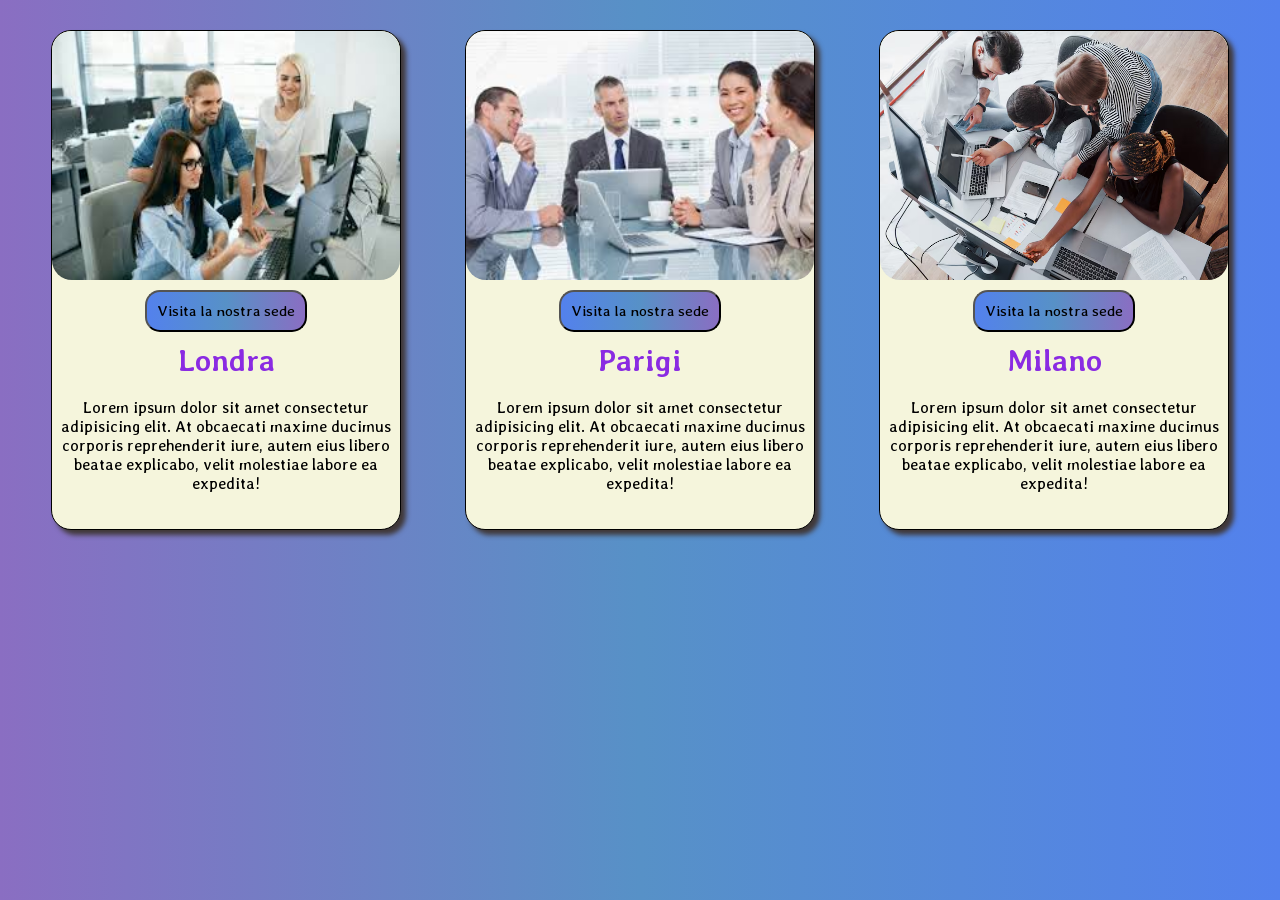
<file: index.html>
<!DOCTYPE html>
<html lang="en">
<head>
    <meta charset="UTF-8">
    <meta name="viewport" content="width=device-width, initial-scale=1.0">
    <link rel="stylesheet" href="esercizio_card.css">
   

<link rel="preconnect" href="https://fonts.googleapis.com">
<link rel="preconnect" href="https://fonts.gstatic.com" crossorigin>
<link href="https://fonts.googleapis.com/css2?family=Averia+Libre:ital,wght@0,300;0,400;0,700;1,300;1,400;1,700&family=Montserrat:ital,wght@0,100..900;1,100..900&display=swap" rel="stylesheet">
    <title>esercizio card</title>
</head>
<body>

    <div class="card card_1">

        <div class="cnt_img"></div>

        <div class="text_card">
            <button class="btn"><a class="link_btn" href="./index.html">Visita la nostra sede</a></button>
            <h3 class="titolo">Londra</h3>
            <p class="testo">Lorem ipsum dolor sit amet consectetur adipisicing elit. At obcaecati maxime ducimus corporis reprehenderit iure, autem eius libero beatae explicabo, velit molestiae labore ea expedita!</p>
        </div>

    </div>

     <div class="card card_2">

        <div class="cnt_img2"></div>

        <div class="text_card">
            <button class="btn"><a class="link_btn" href="./index.html">Visita la nostra sede</a></button>
            <h3 class="titolo">Parigi</h3>
            <p class="testo">Lorem ipsum dolor sit amet consectetur adipisicing elit. At obcaecati maxime ducimus corporis reprehenderit iure, autem eius libero beatae explicabo, velit molestiae labore ea expedita!</p>
        </div>

    </div>

     <div class="card card_3">

        <div class="cnt_img3"></div>

        <div class="text_card">
            <button class="btn"><a class="link_btn" href="./index.html">Visita la nostra sede</a></button>
            <h3 class="titolo">Milano</h3>
            <p class="testo">Lorem ipsum dolor sit amet consectetur adipisicing elit. At obcaecati maxime ducimus corporis reprehenderit iure, autem eius libero beatae explicabo, velit molestiae labore ea expedita!</p>
        </div>

    </div>




    
    
</body>
</html>
</file>
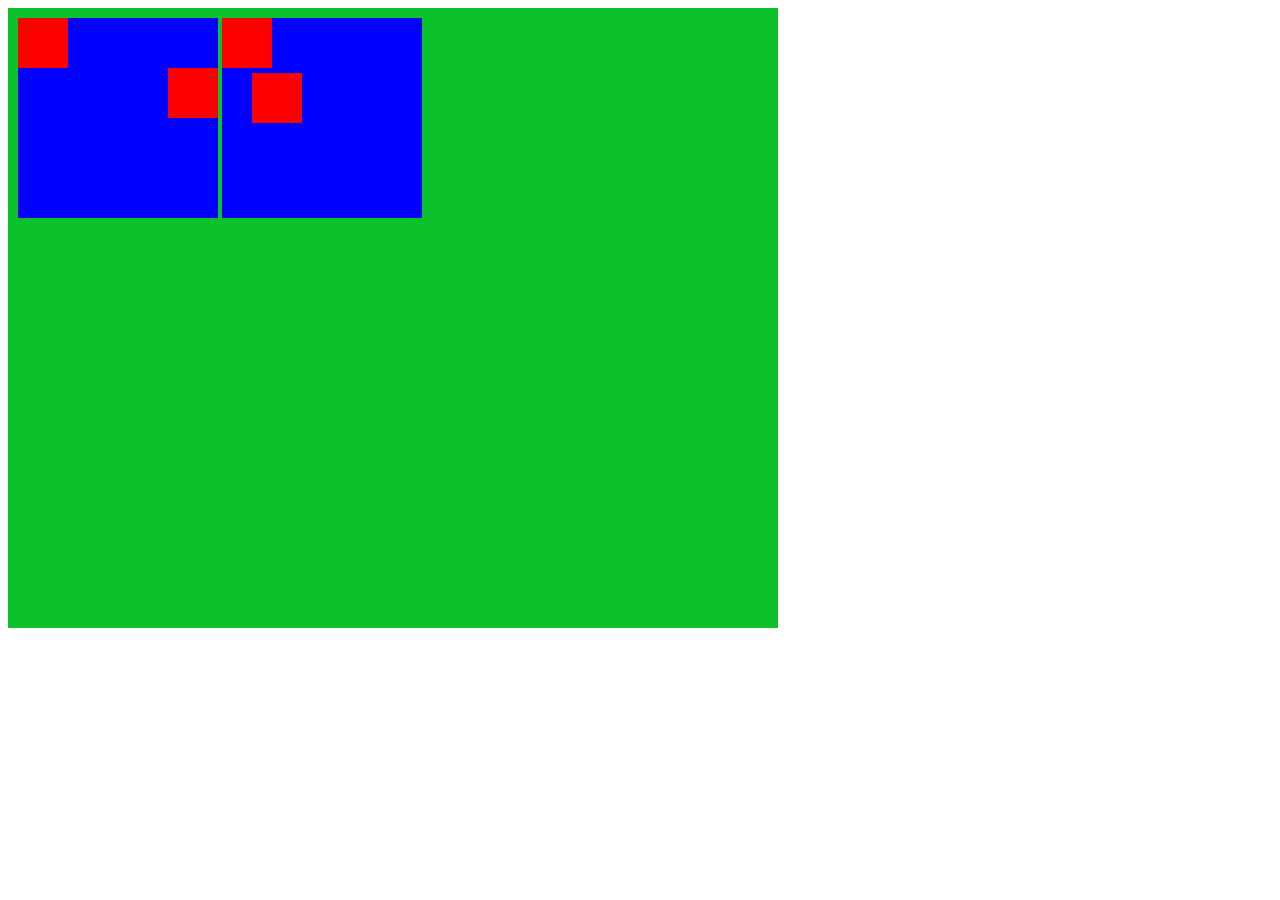
<file: position_3.html>
<!DOCTYPE html>
<html lang="en">
<head>
    <meta charset="UTF-8">
    <meta name="viewport" content="width=device-width, initial-scale=1.0">
    <title>Document</title>
    <style>
        .box_verde{
            height: 600px;
            width: 750px;
            padding: 10px;
            background-color: rgb(12, 194, 43);
        }
        .box_b1{
            height: 200px;
            width: 200px;
            background-color: blue;
            display: inline-block;
        }
        .box_b2{
            height: 200px;
            width: 200px;
            background-color: blue;
            display: inline-block;
        }
        .br_1{
             height: 50px;
            width: 50px;
            background-color:red;
        }
         .br_2{
             height: 50px;
            width: 50px;
            background-color:red;
            position: relative;
            left: 150px;
        }
         .br_3{
             height: 50px;
            width: 50px;
            background-color:red;
        }
        .br_4{
             height: 50px;
            width: 50px;
            background-color:red;
            position: relative;
            top: 5px;
            left: 30px;
        }
        

        
      

    </style>
</head>

<body>
    <div class="box_verde">
        <div class="box_b1">

            <div class="br_1"></div>
            <div class="br_2"></div>

        </div>

        <div class="box_b2">

            <div class="br_3"></div>
            <div class="br_4"></div>
            
        </div>
        </div>
    
    </div>
    
</body>
</html>
</file>
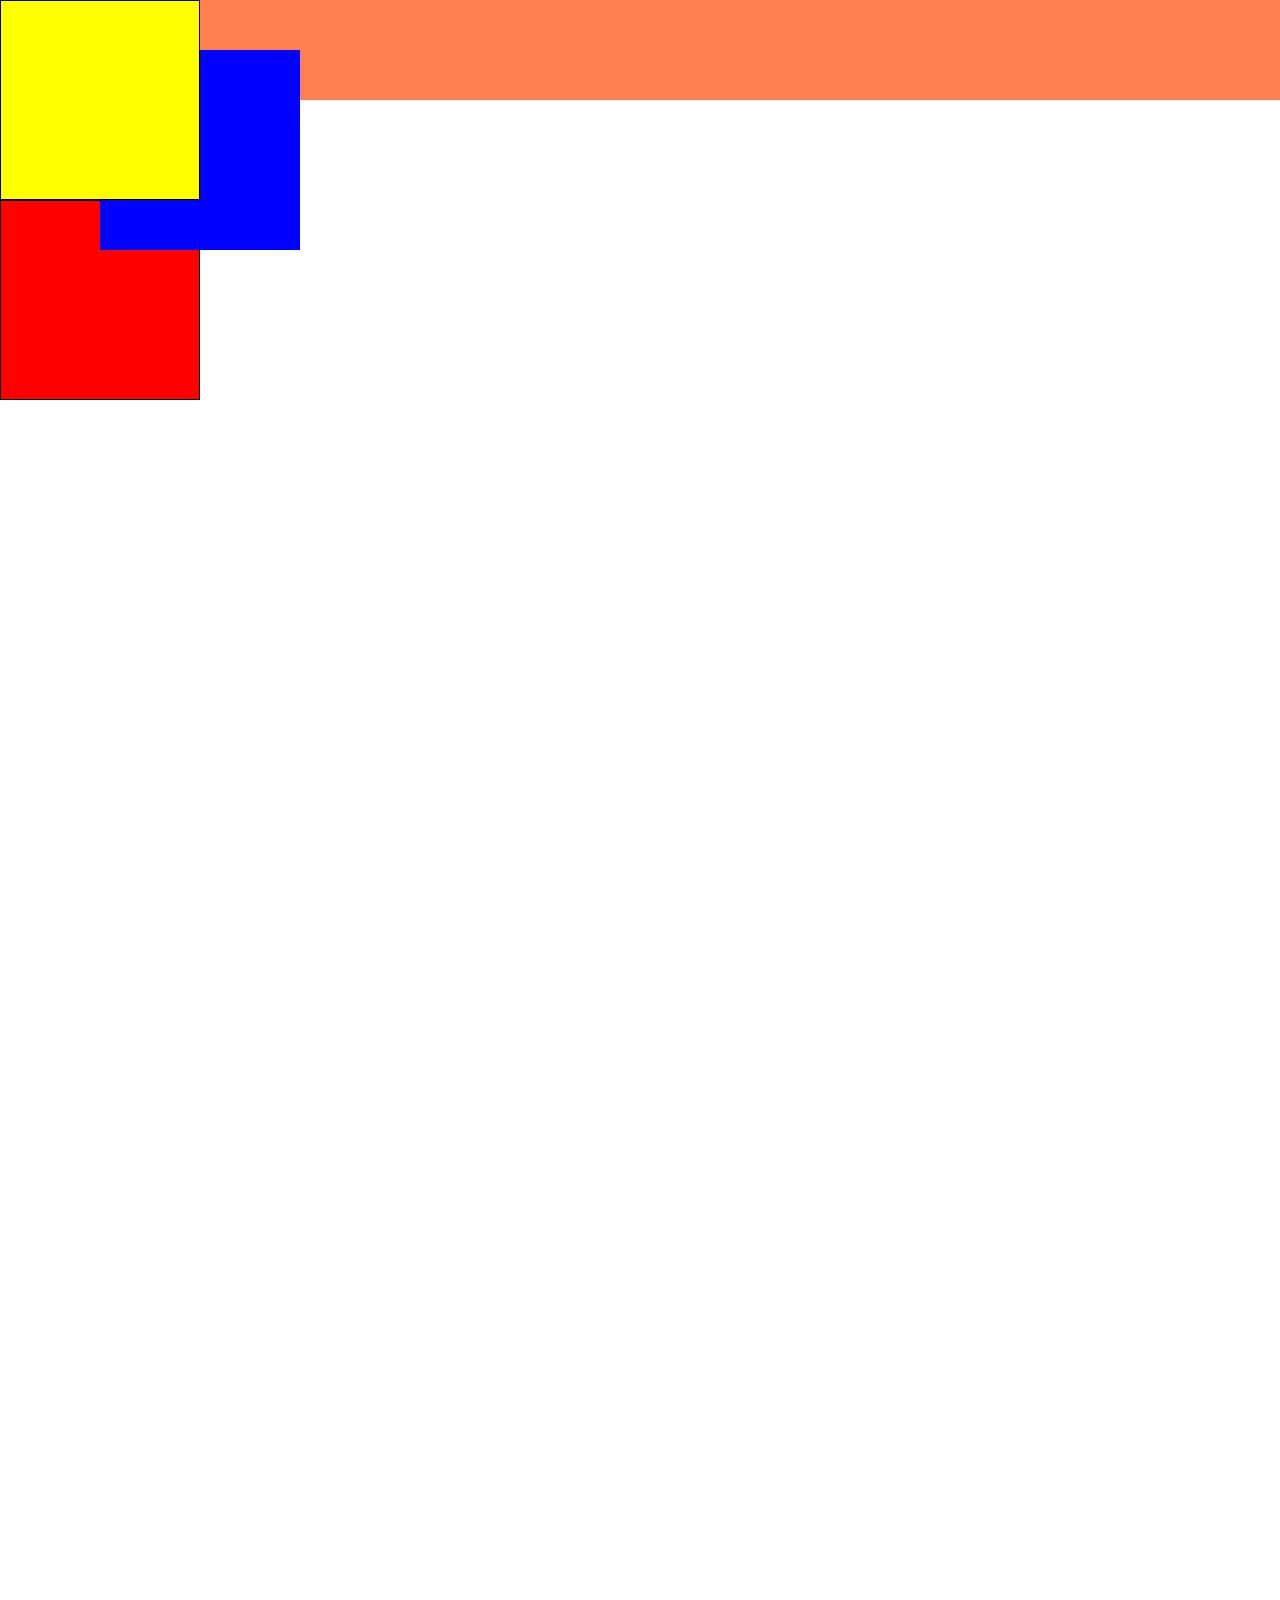
<file: position_docente.html>
<!DOCTYPE html>
<html lang="en">
<head>
    <meta charset="UTF-8">
    <meta name="viewport" content="width=device-width, initial-scale=1.0">
    <title>Position Docente</title>
    

    <style>

        *{
            margin: 0;
            padding: 0;
            box-sizing: border-box;
        }


        body{

            height: 2200px;
        }

        .box{

            position: relative;
            width: 200px;
            height: 200px;
            background: yellow;
            border: 1px solid black;
            z-index: 1002;

        }


        .box1 {

            position: relative;
            width: 200px;
            height: 200px;
            background: red;
            border: 1px solid black;
            z-index: 1000;
        }


        .box2 {

            position: absolute; /*fluttua nella pagina, ed ha bisogno di posizionamenti*/
            width: 200px;
            height: 200px;
            background: blue;
            border: 1 px solid black;
            left: 100px;
            top: 50px;
            z-index: 1001;

        }

        .box_fixed {

            position: fixed;
            width: 2000px;
            height: 100px;
            background: coral;
            border: 1 px solid black;

        }





    </style>



</head>
<body>

    <div class="box_fixed">

    </div>

    <div class="box"></div>

    <div class="box1"></div>

    <div class="box2"></div>

    



</body>
</html>
</file>
<file: esercizio_card.css>
*{
    margin: 0;
    padding: 0; 
    box-sizing: border-box;
    font-family: "Averia Libre";
    
}
body{
    background: #8a6ec2;
    background: linear-gradient(90deg, rgba(138, 110, 194, 1) 0%, rgba(87, 145, 199, 1) 50%, rgba(83, 129, 237, 1) 100%);
    text-align: center
}

.card{
    background-color: beige;
    height: 500px;
    width: 350px;
    display: inline-block;
    border-radius: 20px;
    margin: 30px;
    top: 70px;
    border: 1px solid black;
    box-shadow: 5px 5px 5px rgb(64, 56, 56)
}
.card:hover{
    transform: scale(1.05);
    box-shadow: 10px 10px 10px rgb(64, 56, 56)
}

.cnt_img{
    height: 50%;
    width: 100%;
    background-size: 100% 100%;
    background-repeat:no-repeat ;
    background-image: cover;
    border-radius: 20px;
    background-image: url("./img/gente_lavora.jpg");

}
.cnt_img2{
    height: 50%;
    width: 100%;
    background-size: 100% 100%;
    background-repeat:no-repeat ;
    background-image: cover;
    border-radius: 20px;
    background-image: url("./img/gente_lavora2.jpg");

}
.cnt_img3{
    height: 50%;
    width: 100%;
    background-size: 100% 100%;
    background-repeat:no-repeat ;
    background-image: cover;
    border-radius: 20px;
    background-image: url("./img/gente_lavora3.jpg");

}

.btn{
    padding: 10px;
    margin: 10px;
    border-radius: 15px;
    background: #8a6ec2;
    background: linear-gradient(270deg, rgba(138, 110, 194, 1) 0%, rgba(87, 145, 199, 1) 50%, rgba(83, 129, 237, 1) 100%);
}


.link_btn{
    text-decoration: none;
    font-size: 15px;
    color: black;
}
.btn:hover{
     background: linear-gradient(90deg, rgba(138, 110, 194, 1) 0%, rgba(87, 145, 199, 1) 50%, rgba(83, 129, 237, 1) 100%);
}

.titolo{
    color: blueviolet;
    margin-bottom: 20px;
    font-size: 30px;
}
</file>
